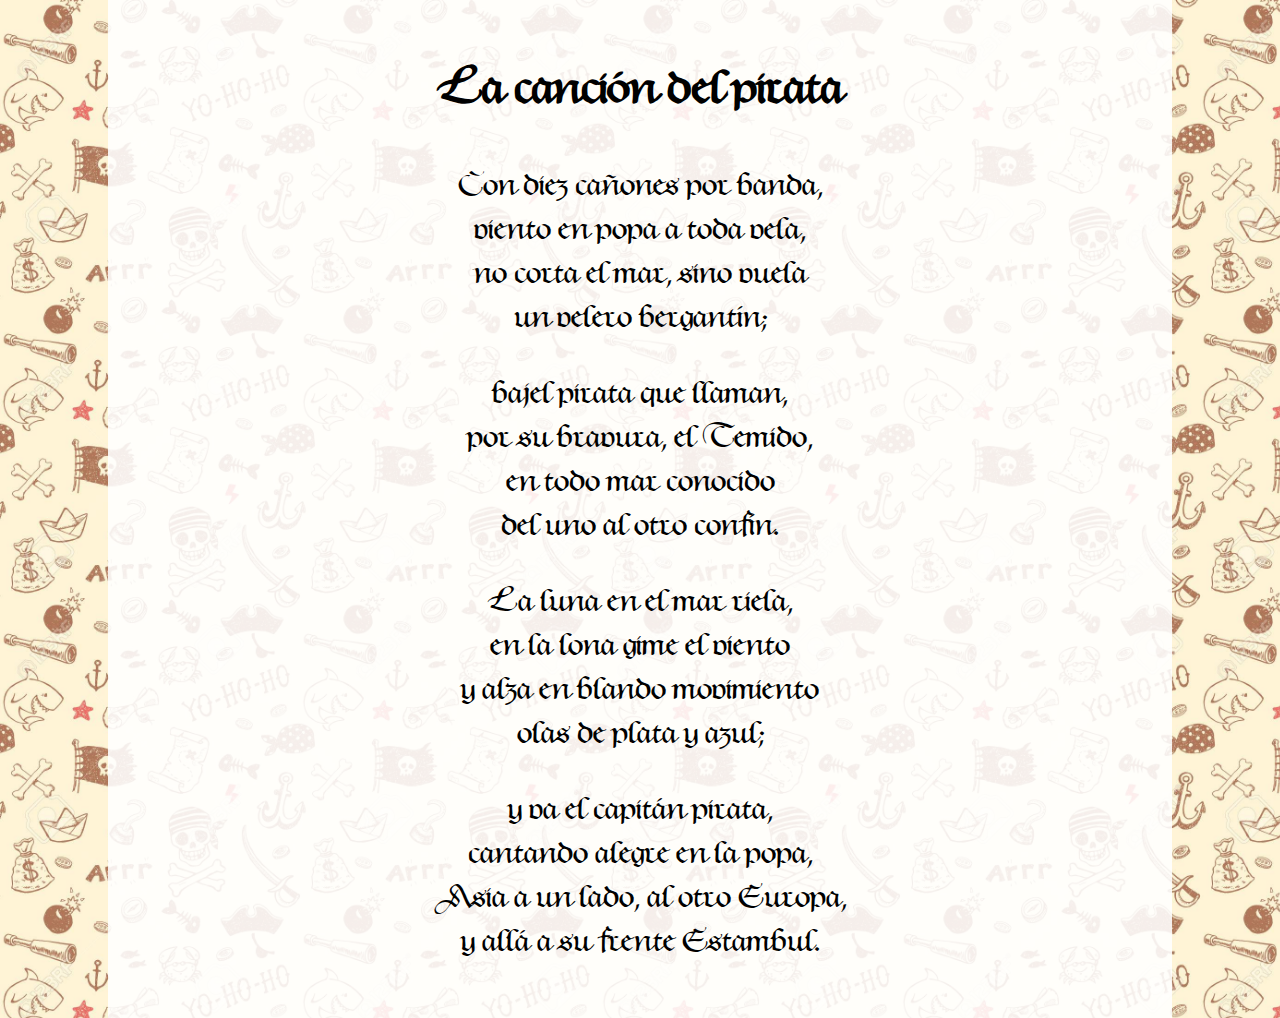
<file: index.html>
<!DOCTYPE html>
<html lang="es">
<head>
    <meta charset="UTF-8">
    <meta http-equiv="X-UA-Compatible" content="IE=edge">
    <meta name="viewport" content="width=device-width, initial-scale=1.0">
    <title>La canción del pirata - José de Espronceda</title>
    <link rel="shortcut icon" href="./images/favicon.ico" type="image/x-icon">
    <!-- este es el link con la hoja de estilos -->
    <link rel="stylesheet" href="./styles/pirata.css">
</head>
<body>
    <div id="container"> 
        <h2>La canción del pirata</h2>
        <p>Con diez cañones por banda,<br>
        viento en popa a toda vela,<br>
        no corta el mar, sino vuela<br>
        un velero bergantín;</p>

        <p>bajel pirata que llaman,<br>
        por su bravura, el Temido,<br>
        en todo mar conocido<br>
        del uno al otro confín.</p>

        <p>La luna en el mar riela,<br>
        en la lona gime el viento<br>
        y alza en blando movimiento<br>
        olas de plata y azul;</p>

        <p>y va el capitán pirata,<br>
        cantando alegre en la popa,<br>
        Asia a un lado, al otro Europa,<br>
        y allá a su frente Estambul.</p>
    </div>
</body>
</html>
</file>
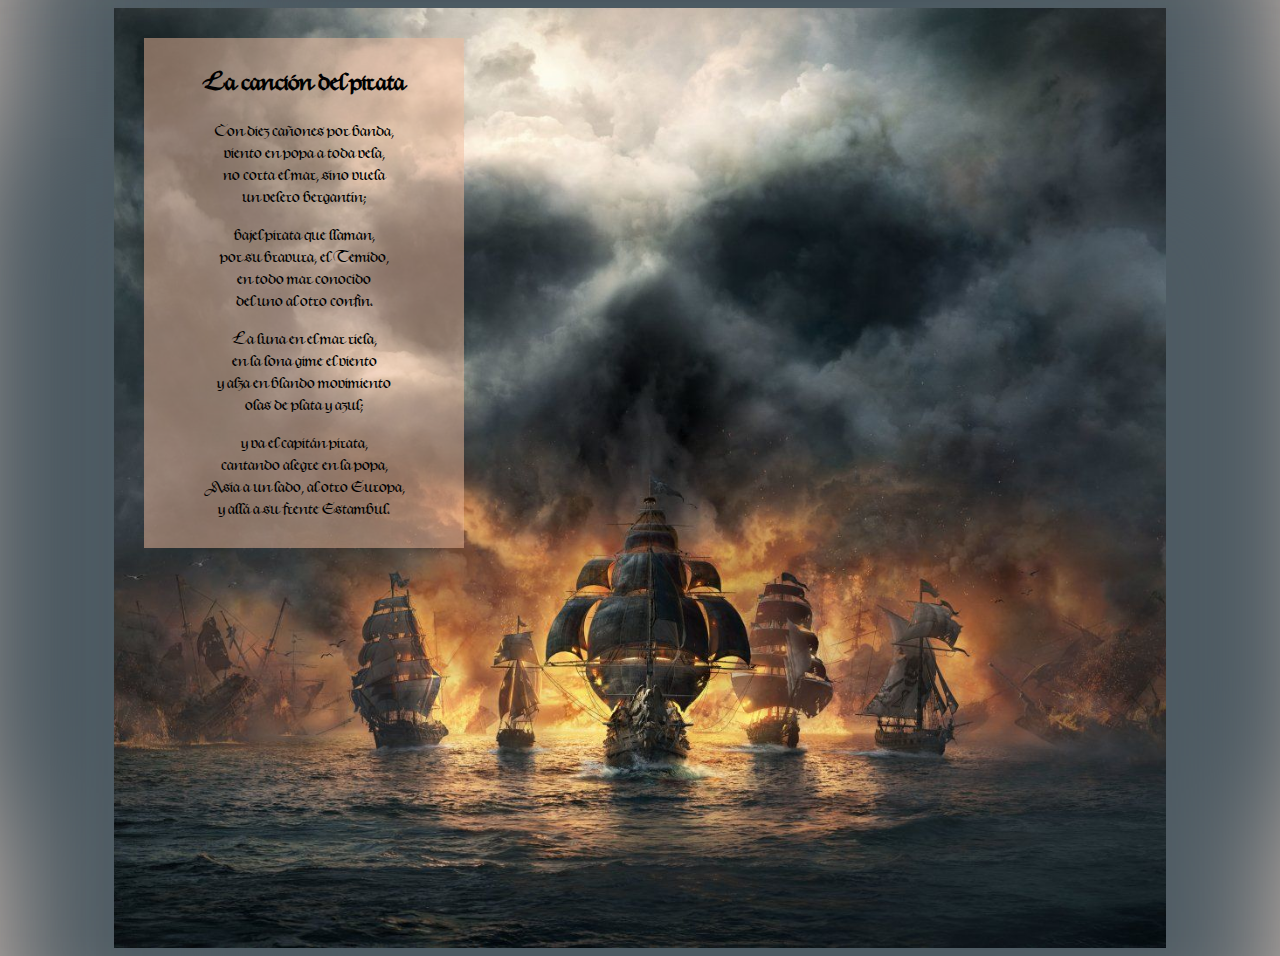
<file: index2.html>
<!DOCTYPE html>
<html lang="es">
<head>
    <meta charset="UTF-8">
    <meta http-equiv="X-UA-Compatible" content="IE=edge">
    <meta name="viewport" content="width=device-width, initial-scale=1.0">
    <title>La canción del pirata - José de Espronceda</title>
    <link rel="shortcut icon" href="./images/favicon.ico" type="image/x-icon">
    <!-- este es el link con la hoja de estilos -->
    <link rel="stylesheet" href="./styles/pirata2.css">
</head>
<body>
    <div id="container"><!--para centrer y poner wallpaper con cover-->
        <div id="poema"><!-- para agrupar el poema y contrastarlo y posicionarlo-->
            <h2>La canción del pirata</h2>
            <p>Con diez cañones por banda,<br>
            viento en popa a toda vela,<br>
            no corta el mar, sino vuela<br>
            un velero bergantín;</p>

            <p>bajel pirata que llaman,<br>
            por su bravura, el Temido,<br>
            en todo mar conocido<br>
            del uno al otro confín.</p>

            <p>La luna en el mar riela,<br>
            en la lona gime el viento<br>
            y alza en blando movimiento<br>
            olas de plata y azul;</p>

            <p>y va el capitán pirata,<br>
            cantando alegre en la popa,<br>
            Asia a un lado, al otro Europa,<br>
            y allá a su frente Estambul.</p>
        </div>
    </div>
</body>
</html>
</file>
<file: styles/pirata.css>
/****** HOJA DE ESTILO DE LA WEB DE LA CANCIÓN DEL PIRATA ******/

        @font-face {
                font-family: pirata;
                src: url("../fonts/Hentimps_Circlet.ttf");
        }
        body {background-image: url("../images/background.jpg");
                background-size: 600px;
                padding: 0%;
                margin: 0%;}


        #container {background-color: rgba(255, 255, 255, 0.877);
                        width: 80%;
                        margin: auto;
                        padding: 20px;
                        text-align: center;
                        font-family: pirata; /* coloco el tipo de fuente nombrado por mi */
                        font-size: 2em;}
</file>
<file: styles/pirata2.css>
/******** estilo de pirata con imagen de fondo ********/
@font-face {
    font-family: pirata;
    src: url("../fonts/Hentimps_Circlet.ttf");}

body {background-color: #f0bd9e7e;}

#container {background-image: url("../images/pirata2.jpg");
            background-size: cover; /* cover estira o encoge la imagen para que encage perfectamente la imagen sin repetir */
            background-position: center; /* decido donde está el centro de interés de mi imagen de fondo y ahí coloco el punto para posteriores recortes, por defecto es left, pero yo he puesto center */
            width: 80%;
            height: 100vh; /* puede provocar que el texto del programa se salga del container */
            margin: auto;
            padding: 20px;
            text-align: center;
            font-family: pirata; 
            font-size: 1em;
            padding: 20px;
            box-shadow:130px 130px 130px rgb(78, 91, 99),
                        -130px 130px 130px rgb(78, 91, 99),
                        130px -130px 130px rgb(78, 91, 99),
                        -130px -130px 130px rgb(78, 91, 99);
        }

#poema {background-color: #f0bd9e7e;
        width: 300px; /* en este caso MUY particular me conviene fijar el ancho de pixeles porque pertenece al ancho de líneas del poema y no rompe los versos. Además 300px en el ancho de cualquier móvil */
        padding: 10px;
        margin: 10px;
    }
</file>
